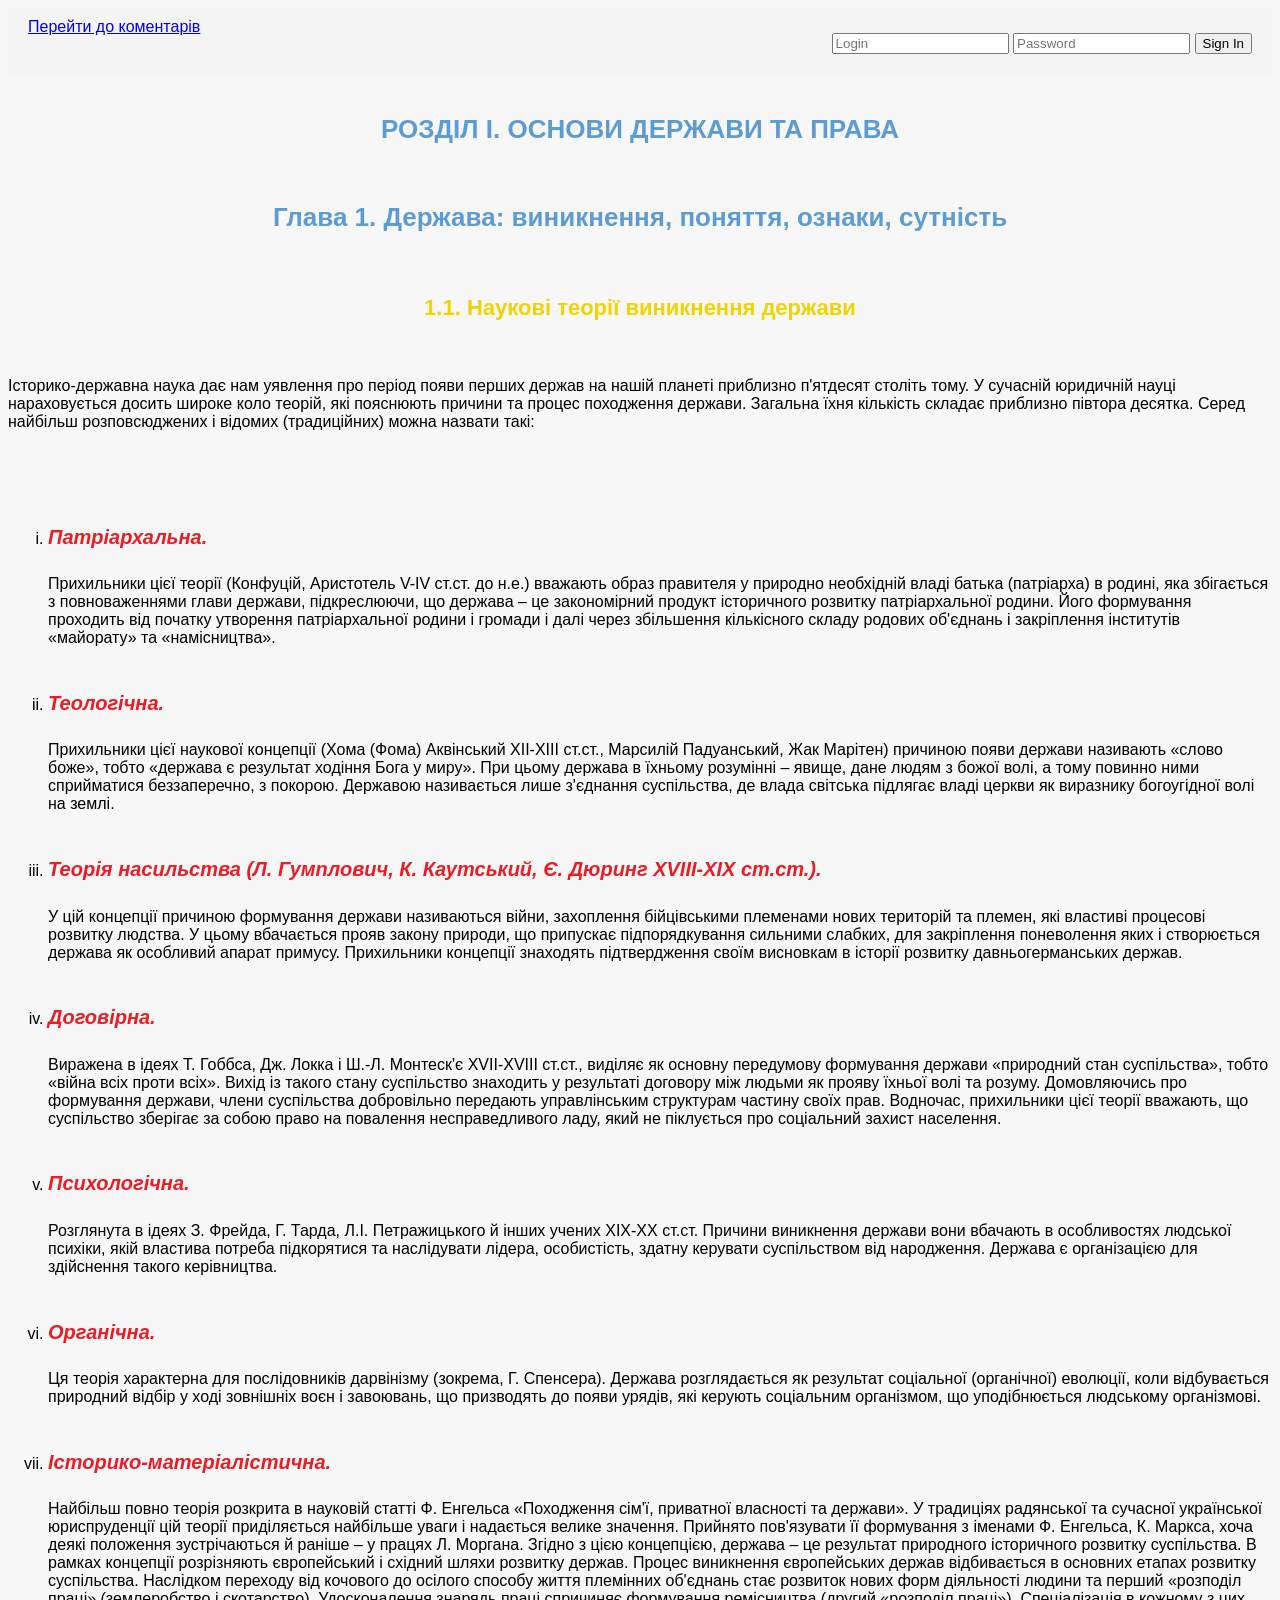
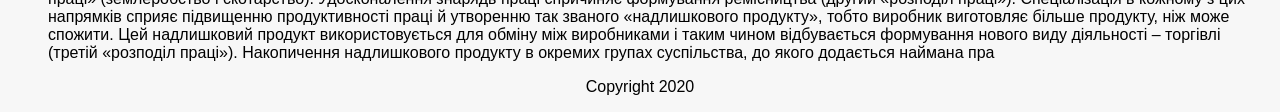
<file: index.html>
<!DOCTYPE html>
<html lang="uk">
<head>
    <meta charset="utf-8" />
    <title>Мій сайт</title>
  <link href="style.css" rel="stylesheet" />
</head>
<body>
    <nav style="background: #f4f4f4; padding: 10px 20px; overflow: hidden;">
        <!-- Форма входу з Кроку 1 -->
        <form action="#">
            <input type="text" placeholder="Login" required>
            <input type="password" placeholder="Password" required>
            <input type="submit" value="Sign In">
        </form>
        <a href="form.html">Перейти до коментарів</a>
    </nav>

    <div class="b1">
        <div class="b1">
        <h1>РОЗДІЛ І. ОСНОВИ ДЕРЖАВИ ТА ПРАВА</h1>
        <h2>Глава 1. Держава: виникнення, поняття, ознаки, сутність</h2>
        <h3>1.1. Наукові теорії виникнення держави</h3>
        <p>Історико-державна наука дає нам уявлення про період появи перших держав на нашій планеті приблизно п'ятдесят століть тому. У сучасній юридичній науці нараховується досить широке коло теорій, які пояснюють причини та процес походження держави. Загальна їхня кількість складає приблизно півтора десятка. Серед найбільш розповсюджених і відомих (традиційних) можна назвати такі:</p>
        <ol type="i">
            <li><h4>Патріархальна.</h4> Прихильники цієї теорії (Конфуцій, Аристотель V-IV ст.ст. до н.е.) вважають образ правителя у природно необхідній владі батька (патріарха) в родині, яка збігається з повноваженнями глави держави, підкреслюючи, що держава – це закономірний продукт історичного розвитку патріархальної родини. Його формування проходить від початку утворення патріархальної родини і громади і далі через збільшення кількісного складу родових об'єднань і закріплення інститутів «майорату» та «намісництва».</li>
            <li><h4>Теологічна.</h4> Прихильники цієї наукової концепції (Хома (Фома) Аквінський XII-XIII ст.ст., Марсилій Падуанський, Жак Марітен) причиною появи держави називають «слово боже», тобто «держава є результат ходіння Бога у миру». При цьому держава в їхньому розумінні – явище, дане людям з божої волі, а тому повинно ними сприйматися беззаперечно, з покорою. Державою називається лише з'єднання суспільства, де влада світська підлягає владі церкви як виразнику богоугідної волі на землі.</li>
            <li><h4>Теорія насильства (Л. Гумплович, К. Каутський, Є. Дюринг XVIII-XIX ст.ст.).</h4> У цій концепції причиною формування держави називаються війни, захоплення бійцівськими племенами нових територій та племен, які властиві процесові розвитку людства. У цьому вбачається прояв закону природи, що припускає підпорядкування сильними слабких, для закріплення поневолення яких і створюється держава як особливий апарат примусу. Прихильники концепції знаходять підтвердження своїм висновкам в історії розвитку давньогерманських держав.</li>
            <li><h4>Договірна.</h4> Виражена в ідеях Т. Гоббса, Дж. Локка і Ш.-Л. Монтеск'є XVII-XVIII ст.ст., виділяє як основну передумову формування держави «природний стан суспільства», тобто «війна всіх проти всіх». Вихід із такого стану суспільство знаходить у результаті договору між людьми як прояву їхньої волі та розуму. Домовляючись про формування держави, члени суспільства добровільно передають управлінським структурам частину своїх прав. Водночас, прихильники цієї теорії вважають, що суспільство зберігає за собою право на повалення несправедливого ладу, який не піклується про соціальний захист населення.</li>
            <li><h4>Психологічна.</h4> Розглянута в ідеях З. Фрейда, Г. Тарда, Л.І. Петражицького й інших учених XIX-XX ст.ст. Причини виникнення держави вони вбачають в особливостях людської психіки, якій властива потреба підкорятися та наслідувати лідера, особистість, здатну керувати суспільством від народження. Держава є організацією для здійснення такого керівництва.</li>
            <li><h4>Органічна.</h4> Ця теорія характерна для послідовників дарвінізму (зокрема, Г. Спенсера). Держава розглядається як результат соціальної (органічної) еволюції, коли відбувається природний відбір у ході зовнішніх воєн і завоювань, що призводять до появи урядів, які керують соціальним організмом, що уподібнюється людському організмові.</li>
            <li><h4>Історико-матеріалістична.</h4> Найбільш повно теорія розкрита в науковій статті Ф. Енгельса «Походження сім'ї, приватної власності та держави». У традиціях радянської та сучасної української юриспруденції цій теорії приділяється найбільше уваги і надається велике значення. Прийнято пов'язувати її формування з іменами Ф. Енгельса, К. Маркса, хоча деякі положення зустрічаються й раніше – у працях Л. Моргана. Згідно з цією концепцією, держава – це результат природного історичного розвитку суспільства. В рамках концепції розрізняють європейський і східний шляхи розвитку держав. Процес виникнення європейських держав відбивається в основних етапах розвитку суспільства. Наслідком переходу від кочового до осілого способу життя племінних об'єднань стає розвиток нових форм діяльності людини та перший «розподіл праці» (землеробство і скотарство). Удосконалення знарядь праці спричиняє формування ремісництва (другий «розподіл праці»). Спеціалізація в кожному з цих напрямків сприяє підвищенню продуктивності праці й утворенню так званого «надлишкового продукту», тобто виробник виготовляє більше продукту, ніж може спожити. Цей надлишковий продукт використовується для обміну між виробниками і таким чином відбувається формування нового виду діяльності – торгівлі (третій «розподіл праці»). Накопичення надлишкового продукту в окремих групах суспільства, до якого додається наймана пра
        </ol>
    </div>

    <footer>
        <p><center>Copyright 2020</center></p>
    </footer>
</body>
</html>
</file>
<file: style.css>
body {
  font-family: Arial, San-Serif;
  font-size: 100%;
  background-color: #f7f7f7;
}

h1,
h2 {
  font-size: 26px;
  color: #5d9bd5;
  text-align: center;
}

h3 {
  font-size: 22px;
  color: #F1D302;
  text-align: center;
}

h4 {
  font-size: 20px;
  color: #ed1c24;
  font-style: italic;
}
form {
    padding: 15px 0;
    float: right;
}
</file>
